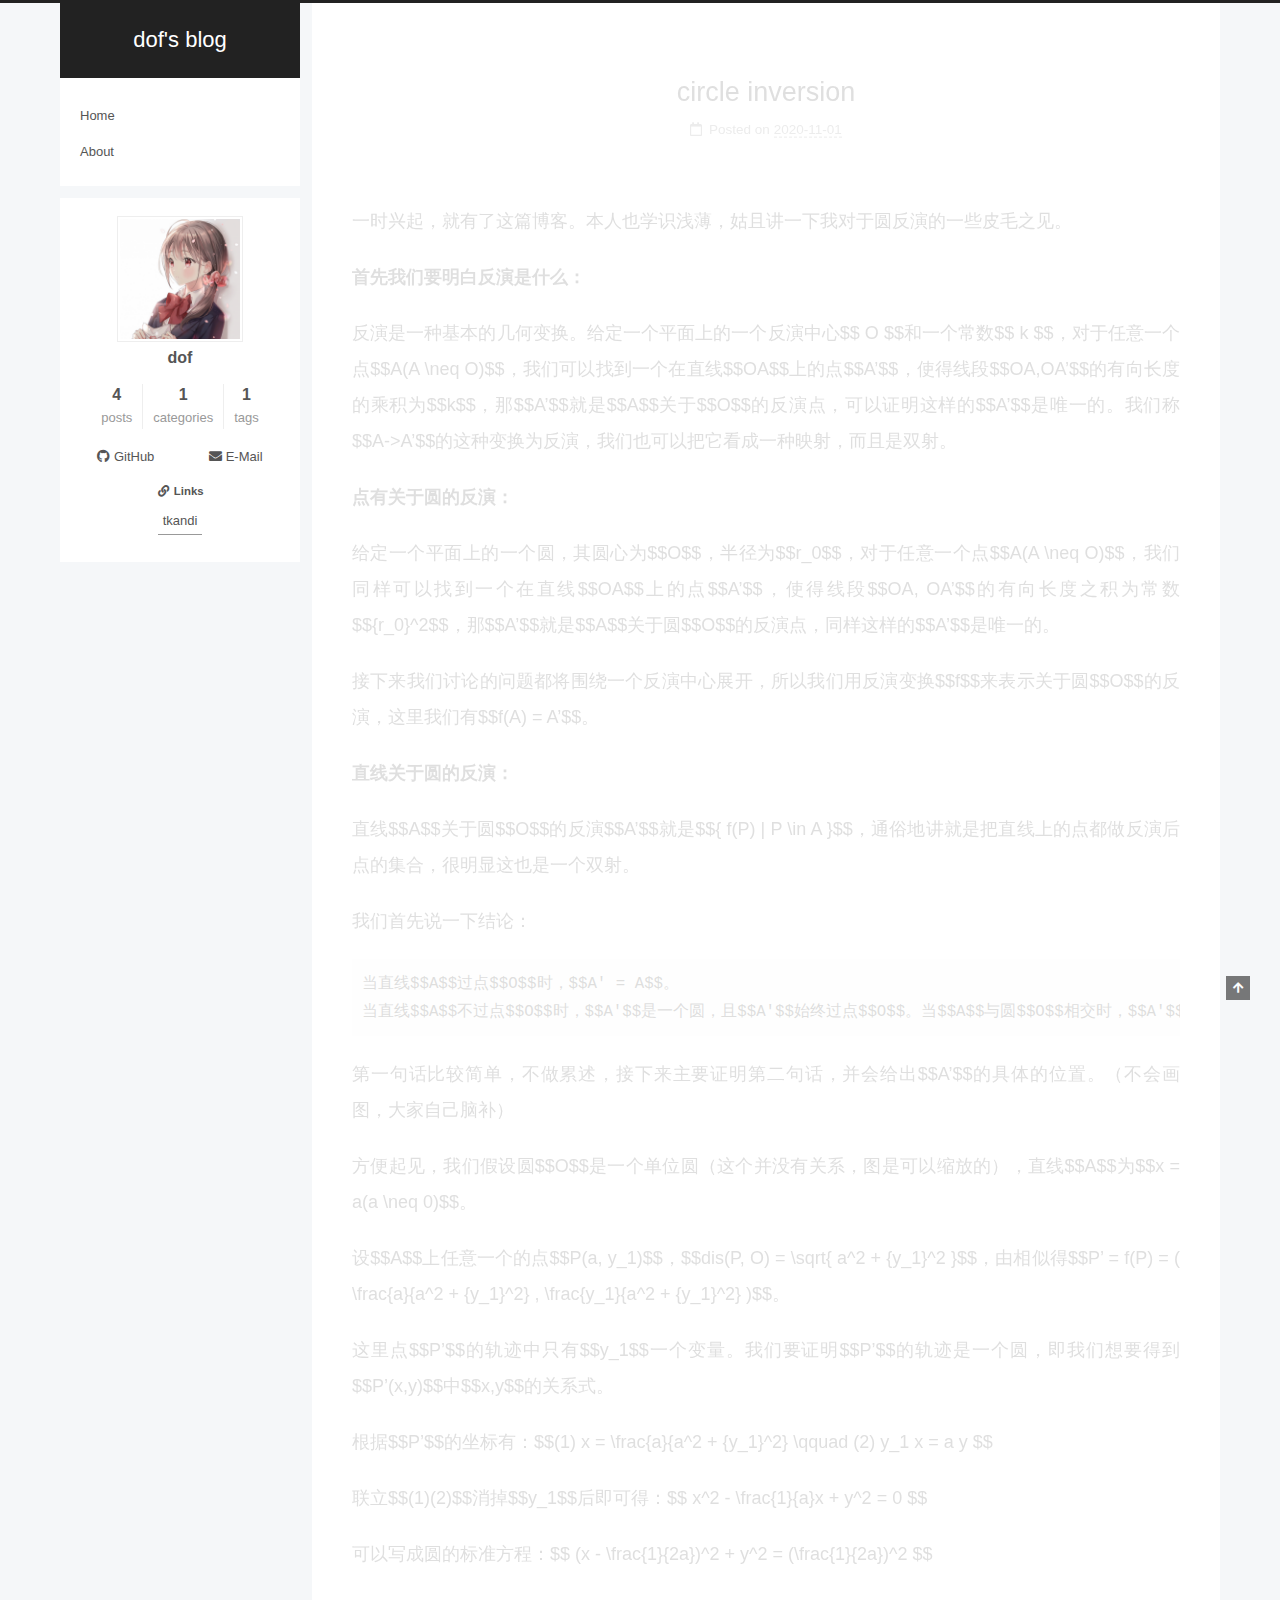
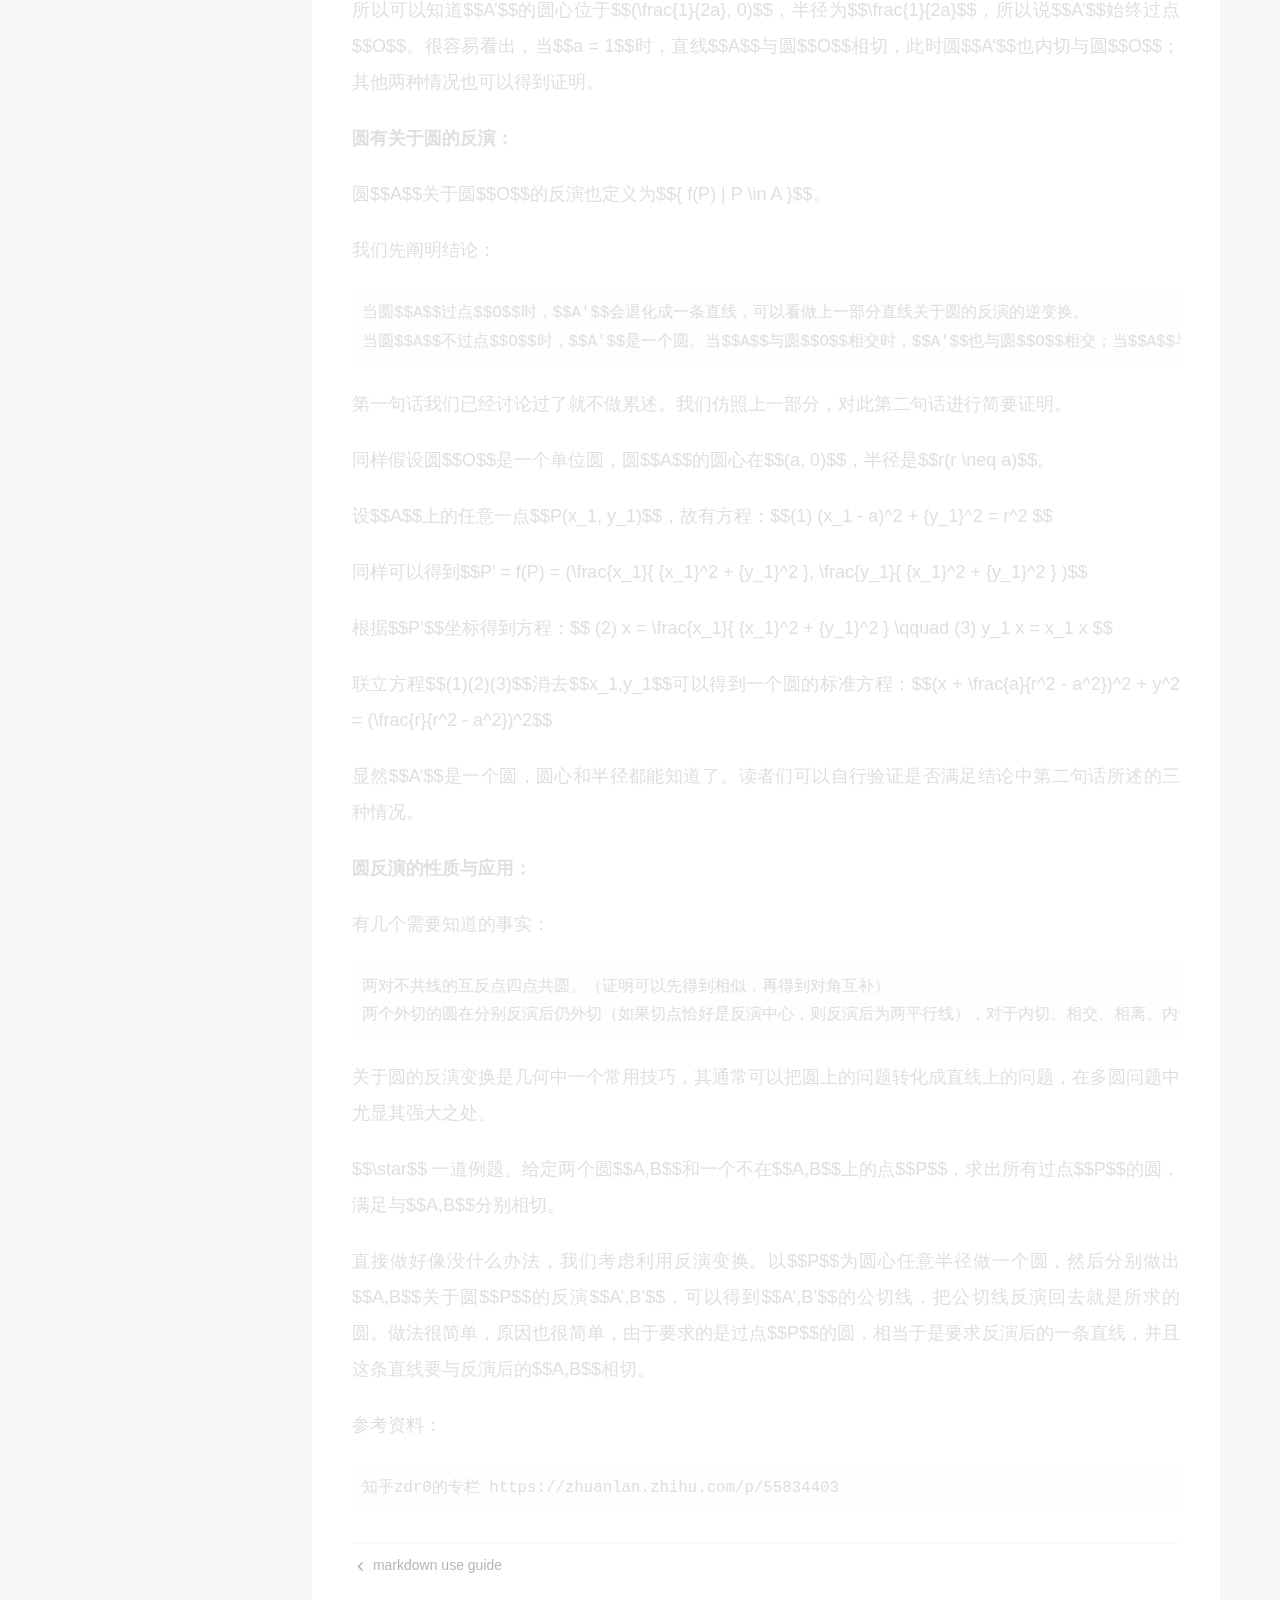
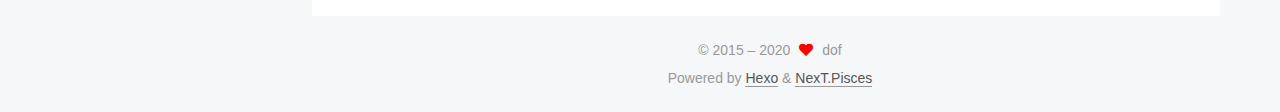
<file: 2020/11/01/circle-inversion/index.html>
<!DOCTYPE html>
<html lang="en">
<head>
  <meta charset="UTF-8">
<meta name="viewport" content="width=device-width, initial-scale=1, maximum-scale=2">
<meta name="theme-color" content="#222">
<meta name="generator" content="Hexo 5.2.0">
  <link rel="apple-touch-icon" sizes="180x180" href="/images/apple-touch-icon-next.png">
  <link rel="icon" type="image/png" sizes="32x32" href="/images/favicon-32x32-next.png">
  <link rel="icon" type="image/png" sizes="16x16" href="/images/favicon-16x16-next.png">
  <link rel="mask-icon" href="/images/logo.svg" color="#222">

<link rel="stylesheet" href="/css/main.css">


<link rel="stylesheet" href="/lib/font-awesome/css/all.min.css">

<script id="hexo-configurations">
    var NexT = window.NexT || {};
    var CONFIG = {"hostname":"www.dofblog.com","root":"/","scheme":"Pisces","version":"7.8.0","exturl":false,"sidebar":{"position":"left","display":"post","padding":18,"offset":12,"onmobile":false},"copycode":{"enable":false,"show_result":false,"style":null},"back2top":{"enable":true,"sidebar":false,"scrollpercent":false},"bookmark":{"enable":false,"color":"#222","save":"auto"},"fancybox":false,"mediumzoom":false,"lazyload":false,"pangu":false,"comments":{"style":"tabs","active":null,"storage":true,"lazyload":false,"nav":null},"algolia":{"hits":{"per_page":10},"labels":{"input_placeholder":"Search for Posts","hits_empty":"We didn't find any results for the search: ${query}","hits_stats":"${hits} results found in ${time} ms"}},"localsearch":{"enable":false,"trigger":"auto","top_n_per_article":1,"unescape":false,"preload":false},"motion":{"enable":true,"async":false,"transition":{"post_block":"fadeIn","post_header":"slideDownIn","post_body":"slideDownIn","coll_header":"slideLeftIn","sidebar":"slideUpIn"}}};
  </script>

  <meta name="description" content="一时兴起，就有了这篇博客。本人也学识浅薄，姑且讲一下我对于圆反演的一些皮毛之见。 首先我们要明白反演是什么： 反演是一种基本的几何变换。给定一个平面上的一个反演中心$$ O $$和一个常数$$ k $$，对于任意一个点$$A(A \neq O)$$，我们可以找到一个在直线$$OA$$上的点$$A’$$，使得线段$$OA,OA’$$的有向长度的乘积为$$k$$，那$$A’$$就是$$A$$关于$$O">
<meta property="og:type" content="article">
<meta property="og:title" content="circle inversion">
<meta property="og:url" content="http://www.dofblog.com/2020/11/01/circle-inversion/index.html">
<meta property="og:site_name" content="dof&#39;s blog">
<meta property="og:description" content="一时兴起，就有了这篇博客。本人也学识浅薄，姑且讲一下我对于圆反演的一些皮毛之见。 首先我们要明白反演是什么： 反演是一种基本的几何变换。给定一个平面上的一个反演中心$$ O $$和一个常数$$ k $$，对于任意一个点$$A(A \neq O)$$，我们可以找到一个在直线$$OA$$上的点$$A’$$，使得线段$$OA,OA’$$的有向长度的乘积为$$k$$，那$$A’$$就是$$A$$关于$$O">
<meta property="og:locale" content="en_US">
<meta property="article:published_time" content="2020-11-01T04:53:24.000Z">
<meta property="article:modified_time" content="2020-11-01T05:09:14.711Z">
<meta property="article:author" content="dof">
<meta name="twitter:card" content="summary">

<link rel="canonical" href="http://www.dofblog.com/2020/11/01/circle-inversion/">


<script id="page-configurations">
  // https://hexo.io/docs/variables.html
  CONFIG.page = {
    sidebar: "",
    isHome : false,
    isPost : true,
    lang   : 'en'
  };
</script>

  <title>circle inversion | dof's blog</title>
  






  <noscript>
  <style>
  .use-motion .brand,
  .use-motion .menu-item,
  .sidebar-inner,
  .use-motion .post-block,
  .use-motion .pagination,
  .use-motion .comments,
  .use-motion .post-header,
  .use-motion .post-body,
  .use-motion .collection-header { opacity: initial; }

  .use-motion .site-title,
  .use-motion .site-subtitle {
    opacity: initial;
    top: initial;
  }

  .use-motion .logo-line-before i { left: initial; }
  .use-motion .logo-line-after i { right: initial; }
  </style>
</noscript>

<link rel="alternate" href="/atom.xml" title="dof's blog" type="application/atom+xml">
</head>

<body itemscope itemtype="http://schema.org/WebPage">
  <div class="container use-motion">
    <div class="headband"></div>

    <header class="header" itemscope itemtype="http://schema.org/WPHeader">
      <div class="header-inner"><div class="site-brand-container">
  <div class="site-nav-toggle">
    <div class="toggle" aria-label="Toggle navigation bar">
      <span class="toggle-line toggle-line-first"></span>
      <span class="toggle-line toggle-line-middle"></span>
      <span class="toggle-line toggle-line-last"></span>
    </div>
  </div>

  <div class="site-meta">

    <a href="/" class="brand" rel="start">
      <span class="logo-line-before"><i></i></span>
      <h1 class="site-title">dof's blog</h1>
      <span class="logo-line-after"><i></i></span>
    </a>
  </div>

  <div class="site-nav-right">
    <div class="toggle popup-trigger">
    </div>
  </div>
</div>




<nav class="site-nav">
  <ul id="menu" class="main-menu menu">
        <li class="menu-item menu-item-home">

    <a href="/" rel="section"><i class="home fa-fw"></i>Home</a>

  </li>
        <li class="menu-item menu-item-about">

    <a href="/about/" rel="section"><i class="user fa-fw"></i>About</a>

  </li>
  </ul>
</nav>




</div>
    </header>

    
  <div class="back-to-top">
    <i class="fa fa-arrow-up"></i>
    <span>0%</span>
  </div>


    <main class="main">
      <div class="main-inner">
        <div class="content-wrap">
          

          <div class="content post posts-expand">
            

    
  
  
  <article itemscope itemtype="http://schema.org/Article" class="post-block" lang="en">
    <link itemprop="mainEntityOfPage" href="http://www.dofblog.com/2020/11/01/circle-inversion/">

    <span hidden itemprop="author" itemscope itemtype="http://schema.org/Person">
      <meta itemprop="image" content="/images/avatar.png">
      <meta itemprop="name" content="dof">
      <meta itemprop="description" content="">
    </span>

    <span hidden itemprop="publisher" itemscope itemtype="http://schema.org/Organization">
      <meta itemprop="name" content="dof's blog">
    </span>
      <header class="post-header">
        <h1 class="post-title" itemprop="name headline">
          circle inversion
        </h1>

        <div class="post-meta">
            <span class="post-meta-item">
              <span class="post-meta-item-icon">
                <i class="far fa-calendar"></i>
              </span>
              <span class="post-meta-item-text">Posted on</span>
              

              <time title="Created: 2020-11-01 12:53:24 / Modified: 13:09:14" itemprop="dateCreated datePublished" datetime="2020-11-01T12:53:24+08:00">2020-11-01</time>
            </span>

          

        </div>
      </header>

    
    
    
    <div class="post-body" itemprop="articleBody">

      
        <p>一时兴起，就有了这篇博客。本人也学识浅薄，姑且讲一下我对于圆反演的一些皮毛之见。</p>
<p><strong>首先我们要明白反演是什么：</strong></p>
<p>反演是一种基本的几何变换。给定一个平面上的一个反演中心$$ O $$和一个常数$$ k $$，对于任意一个点$$A(A \neq O)$$，我们可以找到一个在直线$$OA$$上的点$$A’$$，使得线段$$OA,OA’$$的有向长度的乘积为$$k$$，那$$A’$$就是$$A$$关于$$O$$的反演点，可以证明这样的$$A’$$是唯一的。我们称$$A-&gt;A’$$的这种变换为反演，我们也可以把它看成一种映射，而且是双射。</p>
<a id="more"></a>

<p><strong>点有关于圆的反演：</strong></p>
<p>给定一个平面上的一个圆，其圆心为$$O$$，半径为$$r_0$$，对于任意一个点$$A(A \neq O)$$，我们同样可以找到一个在直线$$OA$$上的点$$A’$$，使得线段$$OA, OA’$$的有向长度之积为常数$${r_0}^2$$，那$$A’$$就是$$A$$关于圆$$O$$的反演点，同样这样的$$A’$$是唯一的。</p>
<p>接下来我们讨论的问题都将围绕一个反演中心展开，所以我们用反演变换$$f$$来表示关于圆$$O$$的反演，这里我们有$$f(A) = A’$$。</p>
<p><strong>直线关于圆的反演：</strong></p>
<p>直线$$A$$关于圆$$O$$的反演$$A’$$就是$${ f(P) | P \in A }$$，通俗地讲就是把直线上的点都做反演后点的集合，很明显这也是一个双射。</p>
<p>我们首先说一下结论：</p>
<pre><code>当直线$$A$$过点$$O$$时，$$A&#39; = A$$。
当直线$$A$$不过点$$O$$时，$$A&#39;$$是一个圆，且$$A&#39;$$始终过点$$O$$。当$$A$$与圆$$O$$相交时，$$A&#39;$$与圆$$O$$相交；当$$A$$与圆$$O$$相切时，$$A&#39;$$内切与圆$$O$$；当$$A$$与圆$$O$$相离时，$$A&#39;$$内含与圆$$O$$。</code></pre>
<p>第一句话比较简单，不做累述，接下来主要证明第二句话，并会给出$$A’$$的具体的位置。（不会画图，大家自己脑补）</p>
<p>方便起见，我们假设圆$$O$$是一个单位圆（这个并没有关系，图是可以缩放的），直线$$A$$为$$x = a(a \neq 0)$$。</p>
<p>设$$A$$上任意一个的点$$P(a, y_1)$$，$$dis(P, O) = \sqrt{ a^2 + {y_1}^2 }$$，由相似得$$P’ = f(P) = ( \frac{a}{a^2 + {y_1}^2} , \frac{y_1}{a^2 + {y_1}^2} )$$。</p>
<p>这里点$$P’$$的轨迹中只有$$y_1$$一个变量。我们要证明$$P’$$的轨迹是一个圆，即我们想要得到$$P’(x,y)$$中$$x,y$$的关系式。</p>
<p>根据$$P’$$的坐标有：$$(1) x = \frac{a}{a^2 + {y_1}^2}  \qquad (2) y_1 x = a y $$</p>
<p>联立$$(1)(2)$$消掉$$y_1$$后即可得：$$ x^2 - \frac{1}{a}x + y^2 = 0 $$</p>
<p>可以写成圆的标准方程：$$ (x - \frac{1}{2a})^2 + y^2 = (\frac{1}{2a})^2 $$</p>
<p> 所以可以知道$$A’$$的圆心位于$$(\frac{1}{2a}, 0)$$，半径为$$\frac{1}{2a}$$，所以说$$A’$$始终过点$$O$$。很容易看出，当$$a = 1$$时，直线$$A$$与圆$$O$$相切，此时圆$$A’$$也内切与圆$$O$$；其他两种情况也可以得到证明。</p>
<p><strong>圆有关于圆的反演：</strong></p>
<p>圆$$A$$关于圆$$O$$的反演也定义为$${ f(P) | P \in A }$$。</p>
<p>我们先阐明结论：</p>
<pre><code>当圆$$A$$过点$$O$$时，$$A&#39;$$会退化成一条直线，可以看做上一部分直线关于圆的反演的逆变换。
当圆$$A$$不过点$$O$$时，$$A&#39;$$是一个圆。当$$A$$与圆$$O$$相交时，$$A&#39;$$也与圆$$O$$相交；当$$A$$与圆$$O$$外（内）切时，$$A&#39;$$与圆$$O$$内（外）切；当$$A$$与圆$$O$$相离（内含）时，$$A&#39;$$与圆$$O$$内含（相离）。</code></pre>
<p>第一句话我们已经讨论过了就不做累述。我们仿照上一部分，对此第二句话进行简要证明。</p>
<p>同样假设圆$$O$$是一个单位圆，圆$$A$$的圆心在$$(a, 0)$$，半径是$$r(r \neq a)$$。</p>
<p>设$$A$$上的任意一点$$P(x_1, y_1)$$，故有方程：$$(1) (x_1 - a)^2 + {y_1}^2 = r^2 $$</p>
<p>同样可以得到$$P’ = f(P) = (\frac{x_1}{ {x_1}^2 + {y_1}^2 }, \frac{y_1}{ {x_1}^2 + {y_1}^2 } )$$</p>
<p>根据$$P’$$坐标得到方程：$$ (2) x = \frac{x_1}{ {x_1}^2 + {y_1}^2 } \qquad (3) y_1 x = x_1 x $$</p>
<p>联立方程$$(1)(2)(3)$$消去$$x_1,y_1$$可以得到一个圆的标准方程：$$(x + \frac{a}{r^2 - a^2})^2 + y^2 = (\frac{r}{r^2 - a^2})^2$$</p>
<p>显然$$A’$$是一个圆，圆心和半径都能知道了。读者们可以自行验证是否满足结论中第二句话所述的三种情况。</p>
<p><strong>圆反演的性质与应用：</strong></p>
<p>有几个需要知道的事实：</p>
<pre><code>两对不共线的互反点四点共圆。（证明可以先得到相似，再得到对角互补）
两个外切的圆在分别反演后仍外切（如果切点恰好是反演中心，则反演后为两平行线），对于内切、相交、相离、内含的情况也是一样。这个同样适用于圆和直线的关系上。（因为原有的交点在反演后仍是交点，由于反演是可逆的，不会产生额外的交点）</code></pre>
<p>关于圆的反演变换是几何中一个常用技巧，其通常可以把圆上的问题转化成直线上的问题，在多圆问题中尤显其强大之处。</p>
<p>$$\star$$ 一道例题。给定两个圆$$A,B$$和一个不在$$A,B$$上的点$$P$$，求出所有过点$$P$$的圆，满足与$$A,B$$分别相切。</p>
<p>直接做好像没什么办法，我们考虑利用反演变换。以$$P$$为圆心任意半径做一个圆，然后分别做出$$A,B$$关于圆$$P$$的反演$$A’,B’$$，可以得到$$A’,B’$$的公切线，把公切线反演回去就是所求的圆。做法很简单，原因也很简单，由于要求的是过点$$P$$的圆，相当于是要求反演后的一条直线，并且这条直线要与反演后的$$A,B$$相切。</p>
<p>参考资料：</p>
<pre><code>知乎zdr0的专栏 https://zhuanlan.zhihu.com/p/55834403</code></pre>

    </div>

    
    
    

      <footer class="post-footer">

        


        
    <div class="post-nav">
      <div class="post-nav-item">
    <a href="/2020/11/01/markdown-use-guide/" rel="prev" title="markdown use guide">
      <i class="fa fa-chevron-left"></i> markdown use guide
    </a></div>
      <div class="post-nav-item"></div>
    </div>
      </footer>
    
  </article>
  
  
  



          </div>
          

<script>
  window.addEventListener('tabs:register', () => {
    let { activeClass } = CONFIG.comments;
    if (CONFIG.comments.storage) {
      activeClass = localStorage.getItem('comments_active') || activeClass;
    }
    if (activeClass) {
      let activeTab = document.querySelector(`a[href="#comment-${activeClass}"]`);
      if (activeTab) {
        activeTab.click();
      }
    }
  });
  if (CONFIG.comments.storage) {
    window.addEventListener('tabs:click', event => {
      if (!event.target.matches('.tabs-comment .tab-content .tab-pane')) return;
      let commentClass = event.target.classList[1];
      localStorage.setItem('comments_active', commentClass);
    });
  }
</script>

        </div>
          
  
  <div class="toggle sidebar-toggle">
    <span class="toggle-line toggle-line-first"></span>
    <span class="toggle-line toggle-line-middle"></span>
    <span class="toggle-line toggle-line-last"></span>
  </div>

  <aside class="sidebar">
    <div class="sidebar-inner">

      <ul class="sidebar-nav motion-element">
        <li class="sidebar-nav-toc">
          Table of Contents
        </li>
        <li class="sidebar-nav-overview">
          Overview
        </li>
      </ul>

      <!--noindex-->
      <div class="post-toc-wrap sidebar-panel">
      </div>
      <!--/noindex-->

      <div class="site-overview-wrap sidebar-panel">
        <div class="site-author motion-element" itemprop="author" itemscope itemtype="http://schema.org/Person">
    <img class="site-author-image" itemprop="image" alt="dof"
      src="/images/avatar.png">
  <p class="site-author-name" itemprop="name">dof</p>
  <div class="site-description" itemprop="description"></div>
</div>
<div class="site-state-wrap motion-element">
  <nav class="site-state">
      <div class="site-state-item site-state-posts">
          <a href="/archives">
          <span class="site-state-item-count">4</span>
          <span class="site-state-item-name">posts</span>
        </a>
      </div>
      <div class="site-state-item site-state-categories">
            <a href="/categories/">
        <span class="site-state-item-count">1</span>
        <span class="site-state-item-name">categories</span></a>
      </div>
      <div class="site-state-item site-state-tags">
            <a href="/tags/">
        <span class="site-state-item-count">1</span>
        <span class="site-state-item-name">tags</span></a>
      </div>
  </nav>
</div>
  <div class="links-of-author motion-element">
      <span class="links-of-author-item">
        <a href="https://github.com/faithdance" title="GitHub → https:&#x2F;&#x2F;github.com&#x2F;faithdance" rel="noopener" target="_blank"><i class="fab fa-github fa-fw"></i>GitHub</a>
      </span>
      <span class="links-of-author-item">
        <a href="mailto:1557471238@qq.com" title="E-Mail → mailto:1557471238@qq.com" rel="noopener" target="_blank"><i class="fa fa-envelope fa-fw"></i>E-Mail</a>
      </span>
  </div>


  <div class="links-of-blogroll motion-element">
    <div class="links-of-blogroll-title"><i class="fa fa-link fa-fw"></i>
      Links
    </div>
    <ul class="links-of-blogroll-list">
        <li class="links-of-blogroll-item">
          <a href="https://tkandi.github.io/" title="https:&#x2F;&#x2F;tkandi.github.io&#x2F;" rel="noopener" target="_blank">tkandi</a>
        </li>
    </ul>
  </div>

      </div>

    </div>
  </aside>
  <div id="sidebar-dimmer"></div>


      </div>
    </main>

    <footer class="footer">
      <div class="footer-inner">
        

        

<div class="copyright">
  
  &copy; 2015 – 
  <span itemprop="copyrightYear">2020</span>
  <span class="with-love">
    <i class="fa fa-heart"></i>
  </span>
  <span class="author" itemprop="copyrightHolder">dof</span>
</div>
  <div class="powered-by">Powered by <a href="https://hexo.io/" class="theme-link" rel="noopener" target="_blank">Hexo</a> & <a href="https://pisces.theme-next.org/" class="theme-link" rel="noopener" target="_blank">NexT.Pisces</a>
  </div>

        








      </div>
    </footer>
  </div>

  
  <script src="/lib/anime.min.js"></script>
  <script src="/lib/velocity/velocity.min.js"></script>
  <script src="/lib/velocity/velocity.ui.min.js"></script>

<script src="/js/utils.js"></script>

<script src="/js/motion.js"></script>


<script src="/js/schemes/pisces.js"></script>


<script src="/js/next-boot.js"></script>




  















  

  

</body>
</html>
</file>
<file: css/main.css>
:root {
  --body-bg-color: #f5f7f9;
  --content-bg-color: #fff;
  --card-bg-color: #f5f5f5;
  --text-color: #555;
  --blockquote-color: #666;
  --link-color: #555;
  --link-hover-color: #222;
  --brand-color: #fff;
  --brand-hover-color: #fff;
  --table-row-odd-bg-color: #f9f9f9;
  --table-row-hover-bg-color: #f5f5f5;
  --menu-item-bg-color: #f5f5f5;
  --btn-default-bg: #fff;
  --btn-default-color: #555;
  --btn-default-border-color: #555;
  --btn-default-hover-bg: #222;
  --btn-default-hover-color: #fff;
  --btn-default-hover-border-color: #222;
}
html {
  line-height: 1.15; /* 1 */
  -webkit-text-size-adjust: 100%; /* 2 */
}
body {
  margin: 0;
}
main {
  display: block;
}
h1 {
  font-size: 2em;
  margin: 0.67em 0;
}
hr {
  box-sizing: content-box; /* 1 */
  height: 0; /* 1 */
  overflow: visible; /* 2 */
}
pre {
  font-family: monospace, monospace; /* 1 */
  font-size: 1em; /* 2 */
}
a {
  background: transparent;
}
abbr[title] {
  border-bottom: none; /* 1 */
  text-decoration: underline; /* 2 */
  text-decoration: underline dotted; /* 2 */
}
b,
strong {
  font-weight: bolder;
}
code,
kbd,
samp {
  font-family: monospace, monospace; /* 1 */
  font-size: 1em; /* 2 */
}
small {
  font-size: 80%;
}
sub,
sup {
  font-size: 75%;
  line-height: 0;
  position: relative;
  vertical-align: baseline;
}
sub {
  bottom: -0.25em;
}
sup {
  top: -0.5em;
}
img {
  border-style: none;
}
button,
input,
optgroup,
select,
textarea {
  font-family: inherit; /* 1 */
  font-size: 100%; /* 1 */
  line-height: 1.15; /* 1 */
  margin: 0; /* 2 */
}
button,
input {
/* 1 */
  overflow: visible;
}
button,
select {
/* 1 */
  text-transform: none;
}
button,
[type='button'],
[type='reset'],
[type='submit'] {
  -webkit-appearance: button;
}
button::-moz-focus-inner,
[type='button']::-moz-focus-inner,
[type='reset']::-moz-focus-inner,
[type='submit']::-moz-focus-inner {
  border-style: none;
  padding: 0;
}
button:-moz-focusring,
[type='button']:-moz-focusring,
[type='reset']:-moz-focusring,
[type='submit']:-moz-focusring {
  outline: 1px dotted ButtonText;
}
fieldset {
  padding: 0.35em 0.75em 0.625em;
}
legend {
  box-sizing: border-box; /* 1 */
  color: inherit; /* 2 */
  display: table; /* 1 */
  max-width: 100%; /* 1 */
  padding: 0; /* 3 */
  white-space: normal; /* 1 */
}
progress {
  vertical-align: baseline;
}
textarea {
  overflow: auto;
}
[type='checkbox'],
[type='radio'] {
  box-sizing: border-box; /* 1 */
  padding: 0; /* 2 */
}
[type='number']::-webkit-inner-spin-button,
[type='number']::-webkit-outer-spin-button {
  height: auto;
}
[type='search'] {
  outline-offset: -2px; /* 2 */
  -webkit-appearance: textfield; /* 1 */
}
[type='search']::-webkit-search-decoration {
  -webkit-appearance: none;
}
::-webkit-file-upload-button {
  font: inherit; /* 2 */
  -webkit-appearance: button; /* 1 */
}
details {
  display: block;
}
summary {
  display: list-item;
}
template {
  display: none;
}
[hidden] {
  display: none;
}
::selection {
  background: #262a30;
  color: #eee;
}
html,
body {
  height: 100%;
}
body {
  background: var(--body-bg-color);
  color: var(--text-color);
  font-family: 'Lato', "PingFang SC", "Microsoft YaHei", sans-serif;
  font-size: 1em;
  line-height: 2;
}
@media (max-width: 991px) {
  body {
    padding-left: 0 !important;
    padding-right: 0 !important;
  }
}
h1,
h2,
h3,
h4,
h5,
h6 {
  font-family: 'Lato', "PingFang SC", "Microsoft YaHei", sans-serif;
  font-weight: bold;
  line-height: 1.5;
  margin: 20px 0 15px;
}
h1 {
  font-size: 1.5em;
}
h2 {
  font-size: 1.375em;
}
h3 {
  font-size: 1.25em;
}
h4 {
  font-size: 1.125em;
}
h5 {
  font-size: 1em;
}
h6 {
  font-size: 0.875em;
}
p {
  margin: 0 0 20px 0;
}
a,
span.exturl {
  border-bottom: 1px solid #999;
  color: var(--link-color);
  outline: 0;
  text-decoration: none;
  overflow-wrap: break-word;
  word-wrap: break-word;
  cursor: pointer;
}
a:hover,
span.exturl:hover {
  border-bottom-color: var(--link-hover-color);
  color: var(--link-hover-color);
}
iframe,
img,
video {
  display: block;
  margin-left: auto;
  margin-right: auto;
  max-width: 100%;
}
hr {
  background-image: repeating-linear-gradient(-45deg, #ddd, #ddd 4px, transparent 4px, transparent 8px);
  border: 0;
  height: 3px;
  margin: 40px 0;
}
blockquote {
  border-left: 4px solid #ddd;
  color: var(--blockquote-color);
  margin: 0;
  padding: 0 15px;
}
blockquote cite::before {
  content: '-';
  padding: 0 5px;
}
dt {
  font-weight: bold;
}
dd {
  margin: 0;
  padding: 0;
}
kbd {
  background-color: #f5f5f5;
  background-image: linear-gradient(#eee, #fff, #eee);
  border: 1px solid #ccc;
  border-radius: 0.2em;
  box-shadow: 0.1em 0.1em 0.2em rgba(0,0,0,0.1);
  color: #555;
  font-family: inherit;
  padding: 0.1em 0.3em;
  white-space: nowrap;
}
.table-container {
  overflow: auto;
}
table {
  border-collapse: collapse;
  border-spacing: 0;
  font-size: 0.875em;
  margin: 0 0 20px 0;
  width: 100%;
}
tbody tr:nth-of-type(odd) {
  background: var(--table-row-odd-bg-color);
}
tbody tr:hover {
  background: var(--table-row-hover-bg-color);
}
caption,
th,
td {
  font-weight: normal;
  padding: 8px;
  vertical-align: middle;
}
th,
td {
  border: 1px solid #ddd;
  border-bottom: 3px solid #ddd;
}
th {
  font-weight: 700;
  padding-bottom: 10px;
}
td {
  border-bottom-width: 1px;
}
.btn {
  background: var(--btn-default-bg);
  border: 2px solid var(--btn-default-border-color);
  border-radius: 2px;
  color: var(--btn-default-color);
  display: inline-block;
  font-size: 0.875em;
  line-height: 2;
  padding: 0 20px;
  text-decoration: none;
  transition-property: background-color;
  transition-delay: 0s;
  transition-duration: 0.2s;
  transition-timing-function: ease-in-out;
}
.btn:hover {
  background: var(--btn-default-hover-bg);
  border-color: var(--btn-default-hover-border-color);
  color: var(--btn-default-hover-color);
}
.btn + .btn {
  margin: 0 0 8px 8px;
}
.btn .fa-fw {
  text-align: left;
  width: 1.285714285714286em;
}
.toggle {
  line-height: 0;
}
.toggle .toggle-line {
  background: #fff;
  display: inline-block;
  height: 2px;
  left: 0;
  position: relative;
  top: 0;
  transition: all 0.4s;
  vertical-align: top;
  width: 100%;
}
.toggle .toggle-line:not(:first-child) {
  margin-top: 3px;
}
.toggle.toggle-arrow .toggle-line-first {
  left: 50%;
  top: 2px;
  transform: rotate(45deg);
  width: 50%;
}
.toggle.toggle-arrow .toggle-line-middle {
  left: 2px;
  width: 90%;
}
.toggle.toggle-arrow .toggle-line-last {
  left: 50%;
  top: -2px;
  transform: rotate(-45deg);
  width: 50%;
}
.toggle.toggle-close .toggle-line-first {
  transform: rotate(-45deg);
  top: 5px;
}
.toggle.toggle-close .toggle-line-middle {
  opacity: 0;
}
.toggle.toggle-close .toggle-line-last {
  transform: rotate(45deg);
  top: -5px;
}
.highlight,
pre {
  background: #f7f7f7;
  color: #4d4d4c;
  line-height: 1.6;
  margin: 0 auto 20px;
}
pre,
code {
  font-family: consolas, Menlo, monospace, "PingFang SC", "Microsoft YaHei";
}
code {
  background: #eee;
  border-radius: 3px;
  color: #555;
  padding: 2px 4px;
  overflow-wrap: break-word;
  word-wrap: break-word;
}
.highlight *::selection {
  background: #d6d6d6;
}
.highlight pre {
  border: 0;
  margin: 0;
  padding: 10px 0;
}
.highlight table {
  border: 0;
  margin: 0;
  width: auto;
}
.highlight td {
  border: 0;
  padding: 0;
}
.highlight figcaption {
  background: #eff2f3;
  color: #4d4d4c;
  display: flex;
  font-size: 0.875em;
  justify-content: space-between;
  line-height: 1.2;
  padding: 0.5em;
}
.highlight figcaption a {
  color: #4d4d4c;
}
.highlight figcaption a:hover {
  border-bottom-color: #4d4d4c;
}
.highlight .gutter {
  -moz-user-select: none;
  -ms-user-select: none;
  -webkit-user-select: none;
  user-select: none;
}
.highlight .gutter pre {
  background: #eff2f3;
  color: #869194;
  padding-left: 10px;
  padding-right: 10px;
  text-align: right;
}
.highlight .code pre {
  background: #f7f7f7;
  padding-left: 10px;
  width: 100%;
}
.gist table {
  width: auto;
}
.gist table td {
  border: 0;
}
pre {
  overflow: auto;
  padding: 10px;
}
pre code {
  background: none;
  color: #4d4d4c;
  font-size: 0.875em;
  padding: 0;
  text-shadow: none;
}
pre .deletion {
  background: #fdd;
}
pre .addition {
  background: #dfd;
}
pre .meta {
  color: #eab700;
  -moz-user-select: none;
  -ms-user-select: none;
  -webkit-user-select: none;
  user-select: none;
}
pre .comment {
  color: #8e908c;
}
pre .variable,
pre .attribute,
pre .tag,
pre .name,
pre .regexp,
pre .ruby .constant,
pre .xml .tag .title,
pre .xml .pi,
pre .xml .doctype,
pre .html .doctype,
pre .css .id,
pre .css .class,
pre .css .pseudo {
  color: #c82829;
}
pre .number,
pre .preprocessor,
pre .built_in,
pre .builtin-name,
pre .literal,
pre .params,
pre .constant,
pre .command {
  color: #f5871f;
}
pre .ruby .class .title,
pre .css .rules .attribute,
pre .string,
pre .symbol,
pre .value,
pre .inheritance,
pre .header,
pre .ruby .symbol,
pre .xml .cdata,
pre .special,
pre .formula {
  color: #718c00;
}
pre .title,
pre .css .hexcolor {
  color: #3e999f;
}
pre .function,
pre .python .decorator,
pre .python .title,
pre .ruby .function .title,
pre .ruby .title .keyword,
pre .perl .sub,
pre .javascript .title,
pre .coffeescript .title {
  color: #4271ae;
}
pre .keyword,
pre .javascript .function {
  color: #8959a8;
}
.blockquote-center {
  border-left: none;
  margin: 40px 0;
  padding: 0;
  position: relative;
  text-align: center;
}
.blockquote-center .fa {
  display: block;
  opacity: 0.6;
  position: absolute;
  width: 100%;
}
.blockquote-center .fa-quote-left {
  border-top: 1px solid #ccc;
  text-align: left;
  top: -20px;
}
.blockquote-center .fa-quote-right {
  border-bottom: 1px solid #ccc;
  text-align: right;
  bottom: -20px;
}
.blockquote-center p,
.blockquote-center div {
  text-align: center;
}
.post-body .group-picture img {
  margin: 0 auto;
  padding: 0 3px;
}
.group-picture-row {
  margin-bottom: 6px;
  overflow: hidden;
}
.group-picture-column {
  float: left;
  margin-bottom: 10px;
}
.post-body .label {
  color: #555;
  display: inline;
  padding: 0 2px;
}
.post-body .label.default {
  background: #f0f0f0;
}
.post-body .label.primary {
  background: #efe6f7;
}
.post-body .label.info {
  background: #e5f2f8;
}
.post-body .label.success {
  background: #e7f4e9;
}
.post-body .label.warning {
  background: #fcf6e1;
}
.post-body .label.danger {
  background: #fae8eb;
}
.post-body .tabs {
  margin-bottom: 20px;
}
.post-body .tabs,
.tabs-comment {
  display: block;
  padding-top: 10px;
  position: relative;
}
.post-body .tabs ul.nav-tabs,
.tabs-comment ul.nav-tabs {
  display: flex;
  flex-wrap: wrap;
  margin: 0;
  margin-bottom: -1px;
  padding: 0;
}
@media (max-width: 413px) {
  .post-body .tabs ul.nav-tabs,
  .tabs-comment ul.nav-tabs {
    display: block;
    margin-bottom: 5px;
  }
}
.post-body .tabs ul.nav-tabs li.tab,
.tabs-comment ul.nav-tabs li.tab {
  border-bottom: 1px solid #ddd;
  border-left: 1px solid transparent;
  border-right: 1px solid transparent;
  border-top: 3px solid transparent;
  flex-grow: 1;
  list-style-type: none;
  border-radius: 0 0 0 0;
}
@media (max-width: 413px) {
  .post-body .tabs ul.nav-tabs li.tab,
  .tabs-comment ul.nav-tabs li.tab {
    border-bottom: 1px solid transparent;
    border-left: 3px solid transparent;
    border-right: 1px solid transparent;
    border-top: 1px solid transparent;
  }
}
@media (max-width: 413px) {
  .post-body .tabs ul.nav-tabs li.tab,
  .tabs-comment ul.nav-tabs li.tab {
    border-radius: 0;
  }
}
.post-body .tabs ul.nav-tabs li.tab a,
.tabs-comment ul.nav-tabs li.tab a {
  border-bottom: initial;
  display: block;
  line-height: 1.8;
  outline: 0;
  padding: 0.25em 0.75em;
  text-align: center;
  transition-delay: 0s;
  transition-duration: 0.2s;
  transition-timing-function: ease-out;
}
.post-body .tabs ul.nav-tabs li.tab a i,
.tabs-comment ul.nav-tabs li.tab a i {
  width: 1.285714285714286em;
}
.post-body .tabs ul.nav-tabs li.tab.active,
.tabs-comment ul.nav-tabs li.tab.active {
  border-bottom: 1px solid transparent;
  border-left: 1px solid #ddd;
  border-right: 1px solid #ddd;
  border-top: 3px solid #fc6423;
}
@media (max-width: 413px) {
  .post-body .tabs ul.nav-tabs li.tab.active,
  .tabs-comment ul.nav-tabs li.tab.active {
    border-bottom: 1px solid #ddd;
    border-left: 3px solid #fc6423;
    border-right: 1px solid #ddd;
    border-top: 1px solid #ddd;
  }
}
.post-body .tabs ul.nav-tabs li.tab.active a,
.tabs-comment ul.nav-tabs li.tab.active a {
  color: var(--link-color);
  cursor: default;
}
.post-body .tabs .tab-content .tab-pane,
.tabs-comment .tab-content .tab-pane {
  border: 1px solid #ddd;
  border-top: 0;
  padding: 20px 20px 0 20px;
  border-radius: 0;
}
.post-body .tabs .tab-content .tab-pane:not(.active),
.tabs-comment .tab-content .tab-pane:not(.active) {
  display: none;
}
.post-body .tabs .tab-content .tab-pane.active,
.tabs-comment .tab-content .tab-pane.active {
  display: block;
}
.post-body .tabs .tab-content .tab-pane.active:nth-of-type(1),
.tabs-comment .tab-content .tab-pane.active:nth-of-type(1) {
  border-radius: 0 0 0 0;
}
@media (max-width: 413px) {
  .post-body .tabs .tab-content .tab-pane.active:nth-of-type(1),
  .tabs-comment .tab-content .tab-pane.active:nth-of-type(1) {
    border-radius: 0;
  }
}
.post-body .note {
  border-radius: 3px;
  margin-bottom: 20px;
  padding: 1em;
  position: relative;
  border: 1px solid #eee;
  border-left-width: 5px;
}
.post-body .note h2,
.post-body .note h3,
.post-body .note h4,
.post-body .note h5,
.post-body .note h6 {
  margin-top: 0;
  border-bottom: initial;
  margin-bottom: 0;
  padding-top: 0;
}
.post-body .note p:first-child,
.post-body .note ul:first-child,
.post-body .note ol:first-child,
.post-body .note table:first-child,
.post-body .note pre:first-child,
.post-body .note blockquote:first-child,
.post-body .note img:first-child {
  margin-top: 0;
}
.post-body .note p:last-child,
.post-body .note ul:last-child,
.post-body .note ol:last-child,
.post-body .note table:last-child,
.post-body .note pre:last-child,
.post-body .note blockquote:last-child,
.post-body .note img:last-child {
  margin-bottom: 0;
}
.post-body .note.default {
  border-left-color: #777;
}
.post-body .note.default h2,
.post-body .note.default h3,
.post-body .note.default h4,
.post-body .note.default h5,
.post-body .note.default h6 {
  color: #777;
}
.post-body .note.primary {
  border-left-color: #6f42c1;
}
.post-body .note.primary h2,
.post-body .note.primary h3,
.post-body .note.primary h4,
.post-body .note.primary h5,
.post-body .note.primary h6 {
  color: #6f42c1;
}
.post-body .note.info {
  border-left-color: #428bca;
}
.post-body .note.info h2,
.post-body .note.info h3,
.post-body .note.info h4,
.post-body .note.info h5,
.post-body .note.info h6 {
  color: #428bca;
}
.post-body .note.success {
  border-left-color: #5cb85c;
}
.post-body .note.success h2,
.post-body .note.success h3,
.post-body .note.success h4,
.post-body .note.success h5,
.post-body .note.success h6 {
  color: #5cb85c;
}
.post-body .note.warning {
  border-left-color: #f0ad4e;
}
.post-body .note.warning h2,
.post-body .note.warning h3,
.post-body .note.warning h4,
.post-body .note.warning h5,
.post-body .note.warning h6 {
  color: #f0ad4e;
}
.post-body .note.danger {
  border-left-color: #d9534f;
}
.post-body .note.danger h2,
.post-body .note.danger h3,
.post-body .note.danger h4,
.post-body .note.danger h5,
.post-body .note.danger h6 {
  color: #d9534f;
}
.pagination .prev,
.pagination .next,
.pagination .page-number,
.pagination .space {
  display: inline-block;
  margin: 0 10px;
  padding: 0 11px;
  position: relative;
  top: -1px;
}
@media (max-width: 767px) {
  .pagination .prev,
  .pagination .next,
  .pagination .page-number,
  .pagination .space {
    margin: 0 5px;
  }
}
.pagination {
  border-top: 1px solid #eee;
  margin: 120px 0 0;
  text-align: center;
}
.pagination .prev,
.pagination .next,
.pagination .page-number {
  border-bottom: 0;
  border-top: 1px solid #eee;
  transition-property: border-color;
  transition-delay: 0s;
  transition-duration: 0.2s;
  transition-timing-function: ease-in-out;
}
.pagination .prev:hover,
.pagination .next:hover,
.pagination .page-number:hover {
  border-top-color: #222;
}
.pagination .space {
  margin: 0;
  padding: 0;
}
.pagination .prev {
  margin-left: 0;
}
.pagination .next {
  margin-right: 0;
}
.pagination .page-number.current {
  background: #ccc;
  border-top-color: #ccc;
  color: #fff;
}
@media (max-width: 767px) {
  .pagination {
    border-top: none;
  }
  .pagination .prev,
  .pagination .next,
  .pagination .page-number {
    border-bottom: 1px solid #eee;
    border-top: 0;
    margin-bottom: 10px;
    padding: 0 10px;
  }
  .pagination .prev:hover,
  .pagination .next:hover,
  .pagination .page-number:hover {
    border-bottom-color: #222;
  }
}
.comments {
  margin-top: 60px;
  overflow: hidden;
}
.comment-button-group {
  display: flex;
  flex-wrap: wrap-reverse;
  justify-content: center;
  margin: 1em 0;
}
.comment-button-group .comment-button {
  margin: 0.1em 0.2em;
}
.comment-button-group .comment-button.active {
  background: var(--btn-default-hover-bg);
  border-color: var(--btn-default-hover-border-color);
  color: var(--btn-default-hover-color);
}
.comment-position {
  display: none;
}
.comment-position.active {
  display: block;
}
.tabs-comment {
  background: var(--content-bg-color);
  margin-top: 4em;
  padding-top: 0;
}
.tabs-comment .comments {
  border: 0;
  box-shadow: none;
  margin-top: 0;
  padding-top: 0;
}
.container {
  min-height: 100%;
  position: relative;
}
.main-inner {
  margin: 0 auto;
  width: calc(100% - 20px);
}
@media (min-width: 1200px) {
  .main-inner {
    width: 1160px;
  }
}
@media (min-width: 1600px) {
  .main-inner {
    width: 73%;
  }
}
@media (max-width: 767px) {
  .content-wrap {
    padding: 0 20px;
  }
}
.header {
  background: transparent;
}
.header-inner {
  margin: 0 auto;
  width: calc(100% - 20px);
}
@media (min-width: 1200px) {
  .header-inner {
    width: 1160px;
  }
}
@media (min-width: 1600px) {
  .header-inner {
    width: 73%;
  }
}
.site-brand-container {
  display: flex;
  flex-shrink: 0;
  padding: 0 10px;
}
.headband {
  background: #222;
  height: 3px;
}
.site-meta {
  flex-grow: 1;
  text-align: center;
}
@media (max-width: 767px) {
  .site-meta {
    text-align: center;
  }
}
.brand {
  border-bottom: none;
  color: var(--brand-color);
  display: inline-block;
  line-height: 1.375em;
  padding: 0 40px;
  position: relative;
}
.brand:hover {
  color: var(--brand-hover-color);
}
.site-title {
  font-family: 'Lato', "PingFang SC", "Microsoft YaHei", sans-serif;
  font-size: 1.375em;
  font-weight: normal;
  margin: 0;
}
.site-subtitle {
  color: #ddd;
  font-size: 0.8125em;
  margin: 10px 0;
}
.use-motion .brand {
  opacity: 0;
}
.use-motion .site-title,
.use-motion .site-subtitle,
.use-motion .custom-logo-image {
  opacity: 0;
  position: relative;
  top: -10px;
}
.site-nav-toggle,
.site-nav-right {
  display: none;
}
@media (max-width: 767px) {
  .site-nav-toggle,
  .site-nav-right {
    display: flex;
    flex-direction: column;
    justify-content: center;
  }
}
.site-nav-toggle .toggle,
.site-nav-right .toggle {
  color: var(--text-color);
  padding: 10px;
  width: 22px;
}
.site-nav-toggle .toggle .toggle-line,
.site-nav-right .toggle .toggle-line {
  background: var(--text-color);
  border-radius: 1px;
}
.site-nav {
  display: block;
}
@media (max-width: 767px) {
  .site-nav {
    clear: both;
    display: none;
  }
}
.site-nav.site-nav-on {
  display: block;
}
.menu {
  margin-top: 20px;
  padding-left: 0;
  text-align: center;
}
.menu-item {
  display: inline-block;
  list-style: none;
  margin: 0 10px;
}
@media (max-width: 767px) {
  .menu-item {
    display: block;
    margin-top: 10px;
  }
  .menu-item.menu-item-search {
    display: none;
  }
}
.menu-item a,
.menu-item span.exturl {
  border-bottom: 0;
  display: block;
  font-size: 0.8125em;
  transition-property: border-color;
  transition-delay: 0s;
  transition-duration: 0.2s;
  transition-timing-function: ease-in-out;
}
@media (hover: none) {
  .menu-item a:hover,
  .menu-item span.exturl:hover {
    border-bottom-color: transparent !important;
  }
}
.menu-item .fa,
.menu-item .fab,
.menu-item .far,
.menu-item .fas {
  margin-right: 8px;
}
.menu-item .badge {
  display: inline-block;
  font-weight: bold;
  line-height: 1;
  margin-left: 0.35em;
  margin-top: 0.35em;
  text-align: center;
  white-space: nowrap;
}
@media (max-width: 767px) {
  .menu-item .badge {
    float: right;
    margin-left: 0;
  }
}
.menu-item-active a,
.menu .menu-item a:hover,
.menu .menu-item span.exturl:hover {
  background: var(--menu-item-bg-color);
}
.use-motion .menu-item {
  opacity: 0;
}
.sidebar {
  background: #222;
  bottom: 0;
  box-shadow: inset 0 2px 6px #000;
  position: fixed;
  top: 0;
}
@media (max-width: 991px) {
  .sidebar {
    display: none;
  }
}
.sidebar-inner {
  color: #999;
  padding: 18px 10px;
  text-align: center;
}
.cc-license {
  margin-top: 10px;
  text-align: center;
}
.cc-license .cc-opacity {
  border-bottom: none;
  opacity: 0.7;
}
.cc-license .cc-opacity:hover {
  opacity: 0.9;
}
.cc-license img {
  display: inline-block;
}
.site-author-image {
  border: 1px solid #eee;
  display: block;
  margin: 0 auto;
  max-width: 120px;
  padding: 2px;
}
.site-author-name {
  color: var(--text-color);
  font-weight: 600;
  margin: 0;
  text-align: center;
}
.site-description {
  color: #999;
  font-size: 0.8125em;
  margin-top: 0;
  text-align: center;
}
.links-of-author {
  margin-top: 15px;
}
.links-of-author a,
.links-of-author span.exturl {
  border-bottom-color: #555;
  display: inline-block;
  font-size: 0.8125em;
  margin-bottom: 10px;
  margin-right: 10px;
  vertical-align: middle;
}
.links-of-author a::before,
.links-of-author span.exturl::before {
  background: #05f7ff;
  border-radius: 50%;
  content: ' ';
  display: inline-block;
  height: 4px;
  margin-right: 3px;
  vertical-align: middle;
  width: 4px;
}
.sidebar-button {
  margin-top: 15px;
}
.sidebar-button a {
  border: 1px solid #fc6423;
  border-radius: 4px;
  color: #fc6423;
  display: inline-block;
  padding: 0 15px;
}
.sidebar-button a .fa,
.sidebar-button a .fab,
.sidebar-button a .far,
.sidebar-button a .fas {
  margin-right: 5px;
}
.sidebar-button a:hover {
  background: #fc6423;
  border: 1px solid #fc6423;
  color: #fff;
}
.sidebar-button a:hover .fa,
.sidebar-button a:hover .fab,
.sidebar-button a:hover .far,
.sidebar-button a:hover .fas {
  color: #fff;
}
.links-of-blogroll {
  font-size: 0.8125em;
  margin-top: 10px;
}
.links-of-blogroll-title {
  font-size: 0.875em;
  font-weight: 600;
  margin-top: 0;
}
.links-of-blogroll-list {
  list-style: none;
  margin: 0;
  padding: 0;
}
#sidebar-dimmer {
  display: none;
}
@media (max-width: 767px) {
  #sidebar-dimmer {
    background: #000;
    display: block;
    height: 100%;
    left: 100%;
    opacity: 0;
    position: fixed;
    top: 0;
    width: 100%;
    z-index: 1100;
  }
  .sidebar-active + #sidebar-dimmer {
    opacity: 0.7;
    transform: translateX(-100%);
    transition: opacity 0.5s;
  }
}
.sidebar-nav {
  margin: 0;
  padding-bottom: 20px;
  padding-left: 0;
}
.sidebar-nav li {
  border-bottom: 1px solid transparent;
  color: var(--text-color);
  cursor: pointer;
  display: inline-block;
  font-size: 0.875em;
}
.sidebar-nav li.sidebar-nav-overview {
  margin-left: 10px;
}
.sidebar-nav li:hover {
  color: #fc6423;
}
.sidebar-nav .sidebar-nav-active {
  border-bottom-color: #fc6423;
  color: #fc6423;
}
.sidebar-nav .sidebar-nav-active:hover {
  color: #fc6423;
}
.sidebar-panel {
  display: none;
  overflow-x: hidden;
  overflow-y: auto;
}
.sidebar-panel-active {
  display: block;
}
.sidebar-toggle {
  background: #222;
  bottom: 45px;
  cursor: pointer;
  height: 14px;
  left: 30px;
  padding: 5px;
  position: fixed;
  width: 14px;
  z-index: 1300;
}
@media (max-width: 991px) {
  .sidebar-toggle {
    left: 20px;
    opacity: 0.8;
    display: none;
  }
}
.sidebar-toggle:hover .toggle-line {
  background: #fc6423;
}
.post-toc {
  font-size: 0.875em;
}
.post-toc ol {
  list-style: none;
  margin: 0;
  padding: 0 2px 5px 10px;
  text-align: left;
}
.post-toc ol > ol {
  padding-left: 0;
}
.post-toc ol a {
  transition-property: all;
  transition-delay: 0s;
  transition-duration: 0.2s;
  transition-timing-function: ease-in-out;
}
.post-toc .nav-item {
  line-height: 1.8;
  overflow: hidden;
  text-overflow: ellipsis;
  white-space: nowrap;
}
.post-toc .nav .nav-child {
  display: none;
}
.post-toc .nav .active > .nav-child {
  display: block;
}
.post-toc .nav .active-current > .nav-child {
  display: block;
}
.post-toc .nav .active-current > .nav-child > .nav-item {
  display: block;
}
.post-toc .nav .active > a {
  border-bottom-color: #fc6423;
  color: #fc6423;
}
.post-toc .nav .active-current > a {
  color: #fc6423;
}
.post-toc .nav .active-current > a:hover {
  color: #fc6423;
}
.site-state {
  display: flex;
  justify-content: center;
  line-height: 1.4;
  margin-top: 10px;
  overflow: hidden;
  text-align: center;
  white-space: nowrap;
}
.site-state-item {
  padding: 0 15px;
}
.site-state-item:not(:first-child) {
  border-left: 1px solid #eee;
}
.site-state-item a {
  border-bottom: none;
}
.site-state-item-count {
  display: block;
  font-size: 1em;
  font-weight: 600;
  text-align: center;
}
.site-state-item-name {
  color: #999;
  font-size: 0.8125em;
}
.footer {
  color: #999;
  font-size: 0.875em;
  padding: 20px 0;
}
.footer.footer-fixed {
  bottom: 0;
  left: 0;
  position: absolute;
  right: 0;
}
.footer-inner {
  box-sizing: border-box;
  margin: 0 auto;
  text-align: center;
  width: calc(100% - 20px);
}
@media (min-width: 1200px) {
  .footer-inner {
    width: 1160px;
  }
}
@media (min-width: 1600px) {
  .footer-inner {
    width: 73%;
  }
}
.languages {
  display: inline-block;
  font-size: 1.125em;
  position: relative;
}
.languages .lang-select-label span {
  margin: 0 0.5em;
}
.languages .lang-select {
  height: 100%;
  left: 0;
  opacity: 0;
  position: absolute;
  top: 0;
  width: 100%;
}
.with-love {
  color: #ff0000;
  display: inline-block;
  margin: 0 5px;
}
.powered-by,
.theme-info {
  display: inline-block;
}
@-moz-keyframes iconAnimate {
  0%, 100% {
    transform: scale(1);
  }
  10%, 30% {
    transform: scale(0.9);
  }
  20%, 40%, 60%, 80% {
    transform: scale(1.1);
  }
  50%, 70% {
    transform: scale(1.1);
  }
}
@-webkit-keyframes iconAnimate {
  0%, 100% {
    transform: scale(1);
  }
  10%, 30% {
    transform: scale(0.9);
  }
  20%, 40%, 60%, 80% {
    transform: scale(1.1);
  }
  50%, 70% {
    transform: scale(1.1);
  }
}
@-o-keyframes iconAnimate {
  0%, 100% {
    transform: scale(1);
  }
  10%, 30% {
    transform: scale(0.9);
  }
  20%, 40%, 60%, 80% {
    transform: scale(1.1);
  }
  50%, 70% {
    transform: scale(1.1);
  }
}
@keyframes iconAnimate {
  0%, 100% {
    transform: scale(1);
  }
  10%, 30% {
    transform: scale(0.9);
  }
  20%, 40%, 60%, 80% {
    transform: scale(1.1);
  }
  50%, 70% {
    transform: scale(1.1);
  }
}
.back-to-top {
  font-size: 12px;
  text-align: center;
  transition-delay: 0s;
  transition-duration: 0.2s;
  transition-timing-function: ease-in-out;
}
.back-to-top {
  background: #222;
  bottom: -100px;
  box-sizing: border-box;
  color: #fff;
  cursor: pointer;
  left: 30px;
  opacity: 0.6;
  padding: 0 6px;
  position: fixed;
  transition-property: bottom;
  z-index: 1300;
  width: 24px;
}
.back-to-top span {
  display: none;
}
.back-to-top:hover {
  color: #fc6423;
}
.back-to-top.back-to-top-on {
  bottom: 30px;
}
@media (max-width: 991px) {
  .back-to-top {
    left: 20px;
    opacity: 0.8;
  }
}
.post-body {
  font-family: 'Lato', "PingFang SC", "Microsoft YaHei", sans-serif;
  overflow-wrap: break-word;
  word-wrap: break-word;
}
@media (min-width: 1200px) {
  .post-body {
    font-size: 1.125em;
  }
}
.post-body .exturl .fa {
  font-size: 0.875em;
  margin-left: 4px;
}
.post-body .image-caption,
.post-body .figure .caption {
  color: #999;
  font-size: 0.875em;
  font-weight: bold;
  line-height: 1;
  margin: -20px auto 15px;
  text-align: center;
}
.post-sticky-flag {
  display: inline-block;
  transform: rotate(30deg);
}
.post-button {
  margin-top: 40px;
  text-align: center;
}
.use-motion .post-block,
.use-motion .pagination,
.use-motion .comments {
  opacity: 0;
}
.use-motion .post-header {
  opacity: 0;
}
.use-motion .post-body {
  opacity: 0;
}
.use-motion .collection-header {
  opacity: 0;
}
.posts-collapse {
  margin-left: 35px;
  position: relative;
}
@media (max-width: 767px) {
  .posts-collapse {
    margin-left: 0px;
    margin-right: 0px;
  }
}
.posts-collapse .collection-title {
  font-size: 1.125em;
  position: relative;
}
.posts-collapse .collection-title::before {
  background: #999;
  border: 1px solid #fff;
  border-radius: 50%;
  content: ' ';
  height: 10px;
  left: 0;
  margin-left: -6px;
  margin-top: -4px;
  position: absolute;
  top: 50%;
  width: 10px;
}
.posts-collapse .collection-year {
  font-size: 1.5em;
  font-weight: bold;
  margin: 60px 0;
  position: relative;
}
.posts-collapse .collection-year::before {
  background: #bbb;
  border-radius: 50%;
  content: ' ';
  height: 8px;
  left: 0;
  margin-left: -4px;
  margin-top: -4px;
  position: absolute;
  top: 50%;
  width: 8px;
}
.posts-collapse .collection-header {
  display: block;
  margin: 0 0 0 20px;
}
.posts-collapse .collection-header small {
  color: #bbb;
  margin-left: 5px;
}
.posts-collapse .post-header {
  border-bottom: 1px dashed #ccc;
  margin: 30px 0;
  padding-left: 15px;
  position: relative;
  transition-property: border;
  transition-delay: 0s;
  transition-duration: 0.2s;
  transition-timing-function: ease-in-out;
}
.posts-collapse .post-header::before {
  background: #bbb;
  border: 1px solid #fff;
  border-radius: 50%;
  content: ' ';
  height: 6px;
  left: 0;
  margin-left: -4px;
  position: absolute;
  top: 0.75em;
  transition-property: background;
  width: 6px;
  transition-delay: 0s;
  transition-duration: 0.2s;
  transition-timing-function: ease-in-out;
}
.posts-collapse .post-header:hover {
  border-bottom-color: #666;
}
.posts-collapse .post-header:hover::before {
  background: #222;
}
.posts-collapse .post-meta {
  display: inline;
  font-size: 0.75em;
  margin-right: 10px;
}
.posts-collapse .post-title {
  display: inline;
}
.posts-collapse .post-title a,
.posts-collapse .post-title span.exturl {
  border-bottom: none;
  color: var(--link-color);
}
.posts-collapse .post-title .fa-external-link-alt {
  font-size: 0.875em;
  margin-left: 5px;
}
.posts-collapse::before {
  background: #f5f5f5;
  content: ' ';
  height: 100%;
  left: 0;
  margin-left: -2px;
  position: absolute;
  top: 1.25em;
  width: 4px;
}
.post-eof {
  background: #ccc;
  height: 1px;
  margin: 80px auto 60px;
  text-align: center;
  width: 8%;
}
.post-block:last-of-type .post-eof {
  display: none;
}
.content {
  padding-top: 40px;
}
@media (min-width: 992px) {
  .post-body {
    text-align: justify;
  }
}
@media (max-width: 991px) {
  .post-body {
    text-align: justify;
  }
}
.post-body h1,
.post-body h2,
.post-body h3,
.post-body h4,
.post-body h5,
.post-body h6 {
  padding-top: 10px;
}
.post-body h1 .header-anchor,
.post-body h2 .header-anchor,
.post-body h3 .header-anchor,
.post-body h4 .header-anchor,
.post-body h5 .header-anchor,
.post-body h6 .header-anchor {
  border-bottom-style: none;
  color: #ccc;
  float: right;
  margin-left: 10px;
  visibility: hidden;
}
.post-body h1 .header-anchor:hover,
.post-body h2 .header-anchor:hover,
.post-body h3 .header-anchor:hover,
.post-body h4 .header-anchor:hover,
.post-body h5 .header-anchor:hover,
.post-body h6 .header-anchor:hover {
  color: inherit;
}
.post-body h1:hover .header-anchor,
.post-body h2:hover .header-anchor,
.post-body h3:hover .header-anchor,
.post-body h4:hover .header-anchor,
.post-body h5:hover .header-anchor,
.post-body h6:hover .header-anchor {
  visibility: visible;
}
.post-body iframe,
.post-body img,
.post-body video {
  margin-bottom: 20px;
}
.post-body .video-container {
  height: 0;
  margin-bottom: 20px;
  overflow: hidden;
  padding-top: 75%;
  position: relative;
  width: 100%;
}
.post-body .video-container iframe,
.post-body .video-container object,
.post-body .video-container embed {
  height: 100%;
  left: 0;
  margin: 0;
  position: absolute;
  top: 0;
  width: 100%;
}
.post-gallery {
  align-items: center;
  display: grid;
  grid-gap: 10px;
  grid-template-columns: 1fr 1fr 1fr;
  margin-bottom: 20px;
}
@media (max-width: 767px) {
  .post-gallery {
    grid-template-columns: 1fr 1fr;
  }
}
.post-gallery a {
  border: 0;
}
.post-gallery img {
  margin: 0;
}
.posts-expand .post-header {
  font-size: 1.125em;
}
.posts-expand .post-title {
  font-size: 1.5em;
  font-weight: normal;
  margin: initial;
  text-align: center;
  overflow-wrap: break-word;
  word-wrap: break-word;
}
.posts-expand .post-title-link {
  border-bottom: none;
  color: var(--link-color);
  display: inline-block;
  position: relative;
  vertical-align: top;
}
.posts-expand .post-title-link::before {
  background: var(--link-color);
  bottom: 0;
  content: '';
  height: 2px;
  left: 0;
  position: absolute;
  transform: scaleX(0);
  visibility: hidden;
  width: 100%;
  transition-delay: 0s;
  transition-duration: 0.2s;
  transition-timing-function: ease-in-out;
}
.posts-expand .post-title-link:hover::before {
  transform: scaleX(1);
  visibility: visible;
}
.posts-expand .post-title-link .fa-external-link-alt {
  font-size: 0.875em;
  margin-left: 5px;
}
.posts-expand .post-meta {
  color: #999;
  font-family: 'Lato', "PingFang SC", "Microsoft YaHei", sans-serif;
  font-size: 0.75em;
  margin: 3px 0 60px 0;
  text-align: center;
}
.posts-expand .post-meta .post-description {
  font-size: 0.875em;
  margin-top: 2px;
}
.posts-expand .post-meta time {
  border-bottom: 1px dashed #999;
  cursor: pointer;
}
.post-meta .post-meta-item + .post-meta-item::before {
  content: '|';
  margin: 0 0.5em;
}
.post-meta-divider {
  margin: 0 0.5em;
}
.post-meta-item-icon {
  margin-right: 3px;
}
@media (max-width: 991px) {
  .post-meta-item-icon {
    display: inline-block;
  }
}
@media (max-width: 991px) {
  .post-meta-item-text {
    display: none;
  }
}
.post-nav {
  border-top: 1px solid #eee;
  display: flex;
  justify-content: space-between;
  margin-top: 15px;
  padding: 10px 5px 0;
}
.post-nav-item {
  flex: 1;
}
.post-nav-item a {
  border-bottom: none;
  display: block;
  font-size: 0.875em;
  line-height: 1.6;
  position: relative;
}
.post-nav-item a:active {
  top: 2px;
}
.post-nav-item .fa {
  font-size: 0.75em;
}
.post-nav-item:first-child {
  margin-right: 15px;
}
.post-nav-item:first-child .fa {
  margin-right: 5px;
}
.post-nav-item:last-child {
  margin-left: 15px;
  text-align: right;
}
.post-nav-item:last-child .fa {
  margin-left: 5px;
}
.rtl.post-body p,
.rtl.post-body a,
.rtl.post-body h1,
.rtl.post-body h2,
.rtl.post-body h3,
.rtl.post-body h4,
.rtl.post-body h5,
.rtl.post-body h6,
.rtl.post-body li,
.rtl.post-body ul,
.rtl.post-body ol {
  direction: rtl;
  font-family: UKIJ Ekran;
}
.rtl.post-title {
  font-family: UKIJ Ekran;
}
.post-tags {
  margin-top: 40px;
  text-align: center;
}
.post-tags a {
  display: inline-block;
  font-size: 0.8125em;
}
.post-tags a:not(:last-child) {
  margin-right: 10px;
}
.post-widgets {
  border-top: 1px solid #eee;
  margin-top: 15px;
  text-align: center;
}
.wp_rating {
  height: 20px;
  line-height: 20px;
  margin-top: 10px;
  padding-top: 6px;
  text-align: center;
}
.social-like {
  display: flex;
  font-size: 0.875em;
  justify-content: center;
  text-align: center;
}
.reward-container {
  margin: 20px auto;
  padding: 10px 0;
  text-align: center;
  width: 90%;
}
.reward-container button {
  background: transparent;
  border: 1px solid #fc6423;
  border-radius: 0;
  color: #fc6423;
  cursor: pointer;
  line-height: 2;
  outline: 0;
  padding: 0 15px;
  vertical-align: text-top;
}
.reward-container button:hover {
  background: #fc6423;
  border: 1px solid transparent;
  color: #fa9366;
}
#qr {
  padding-top: 20px;
}
#qr a {
  border: 0;
}
#qr img {
  display: inline-block;
  margin: 0.8em 2em 0 2em;
  max-width: 100%;
  width: 180px;
}
#qr p {
  text-align: center;
}
.category-all-page .category-all-title {
  text-align: center;
}
.category-all-page .category-all {
  margin-top: 20px;
}
.category-all-page .category-list {
  list-style: none;
  margin: 0;
  padding: 0;
}
.category-all-page .category-list-item {
  margin: 5px 10px;
}
.category-all-page .category-list-count {
  color: #bbb;
}
.category-all-page .category-list-count::before {
  content: ' (';
  display: inline;
}
.category-all-page .category-list-count::after {
  content: ') ';
  display: inline;
}
.category-all-page .category-list-child {
  padding-left: 10px;
}
.event-list {
  padding: 0;
}
.event-list hr {
  background: #222;
  margin: 20px 0 45px 0;
}
.event-list hr::after {
  background: #222;
  color: #fff;
  content: 'NOW';
  display: inline-block;
  font-weight: bold;
  padding: 0 5px;
  text-align: right;
}
.event-list .event {
  background: #222;
  margin: 20px 0;
  min-height: 40px;
  padding: 15px 0 15px 10px;
}
.event-list .event .event-summary {
  color: #fff;
  margin: 0;
  padding-bottom: 3px;
}
.event-list .event .event-summary::before {
  animation: dot-flash 1s alternate infinite ease-in-out;
  color: #fff;
  content: '\f111';
  display: inline-block;
  font-size: 10px;
  margin-right: 25px;
  vertical-align: middle;
  font-family: 'Font Awesome 5 Free';
  font-weight: 900;
}
.event-list .event .event-relative-time {
  color: #bbb;
  display: inline-block;
  font-size: 12px;
  font-weight: normal;
  padding-left: 12px;
}
.event-list .event .event-details {
  color: #fff;
  display: block;
  line-height: 18px;
  margin-left: 56px;
  padding-bottom: 6px;
  padding-top: 3px;
  text-indent: -24px;
}
.event-list .event .event-details::before {
  color: #fff;
  display: inline-block;
  margin-right: 9px;
  text-align: center;
  text-indent: 0;
  width: 14px;
  font-family: 'Font Awesome 5 Free';
  font-weight: 900;
}
.event-list .event .event-details.event-location::before {
  content: '\f041';
}
.event-list .event .event-details.event-duration::before {
  content: '\f017';
}
.event-list .event-past {
  background: #f5f5f5;
}
.event-list .event-past .event-summary,
.event-list .event-past .event-details {
  color: #bbb;
  opacity: 0.9;
}
.event-list .event-past .event-summary::before,
.event-list .event-past .event-details::before {
  animation: none;
  color: #bbb;
}
@-moz-keyframes dot-flash {
  from {
    opacity: 1;
    transform: scale(1);
  }
  to {
    opacity: 0;
    transform: scale(0.8);
  }
}
@-webkit-keyframes dot-flash {
  from {
    opacity: 1;
    transform: scale(1);
  }
  to {
    opacity: 0;
    transform: scale(0.8);
  }
}
@-o-keyframes dot-flash {
  from {
    opacity: 1;
    transform: scale(1);
  }
  to {
    opacity: 0;
    transform: scale(0.8);
  }
}
@keyframes dot-flash {
  from {
    opacity: 1;
    transform: scale(1);
  }
  to {
    opacity: 0;
    transform: scale(0.8);
  }
}
ul.breadcrumb {
  font-size: 0.75em;
  list-style: none;
  margin: 1em 0;
  padding: 0 2em;
  text-align: center;
}
ul.breadcrumb li {
  display: inline;
}
ul.breadcrumb li + li::before {
  content: '/\00a0';
  font-weight: normal;
  padding: 0.5em;
}
ul.breadcrumb li + li:last-child {
  font-weight: bold;
}
.tag-cloud {
  text-align: center;
}
.tag-cloud a {
  display: inline-block;
  margin: 10px;
}
.tag-cloud a:hover {
  color: var(--link-hover-color) !important;
}
mjx-container[jax="CHTML"][display="true"],
.has-jax {
  overflow: auto hidden;
}
mjx-container + br {
  display: none;
}
.header {
  margin: 0 auto;
  position: relative;
  width: calc(100% - 20px);
}
@media (min-width: 1200px) {
  .header {
    width: 1160px;
  }
}
@media (min-width: 1600px) {
  .header {
    width: 73%;
  }
}
@media (max-width: 991px) {
  .header {
    width: auto;
  }
}
.header-inner {
  background: var(--content-bg-color);
  border-radius: initial;
  box-shadow: initial;
  overflow: hidden;
  padding: 0;
  position: absolute;
  top: 0;
  width: 240px;
}
@media (min-width: 1200px) {
  .header-inner {
    width: 240px;
  }
}
@media (max-width: 991px) {
  .header-inner {
    border-radius: initial;
    position: relative;
    width: auto;
  }
}
.main-inner {
  align-items: flex-start;
  display: flex;
  justify-content: space-between;
  flex-direction: row-reverse;
}
@media (max-width: 991px) {
  .main-inner {
    width: auto;
  }
}
.content-wrap {
  background: var(--content-bg-color);
  border-radius: initial;
  box-shadow: initial;
  box-sizing: border-box;
  padding: 40px;
  width: calc(100% - 252px);
}
@media (max-width: 991px) {
  .content-wrap {
    border-radius: initial;
    padding: 20px;
    width: 100%;
  }
}
.footer-inner {
  padding-left: 260px;
}
.back-to-top {
  left: auto;
  right: 30px;
}
@media (max-width: 991px) {
  .back-to-top {
    right: 20px;
  }
}
@media (max-width: 991px) {
  .footer-inner {
    padding-left: 0;
    padding-right: 0;
    width: auto;
  }
}
.site-brand-container {
  background: #222;
}
@media (max-width: 991px) {
  .site-brand-container {
    box-shadow: 0 0 16px rgba(0,0,0,0.5);
  }
}
.site-meta {
  padding: 20px 0;
}
.brand {
  padding: 0;
}
.site-subtitle {
  margin: 10px 10px 0;
}
.custom-logo-image {
  margin-top: 20px;
}
@media (max-width: 991px) {
  .custom-logo-image {
    display: none;
  }
}
@media (min-width: 768px) and (max-width: 991px) {
  .site-nav-toggle,
  .site-nav-right {
    display: flex;
    flex-direction: column;
    justify-content: center;
  }
}
.site-nav-toggle .toggle,
.site-nav-right .toggle {
  color: #fff;
}
.site-nav-toggle .toggle .toggle-line,
.site-nav-right .toggle .toggle-line {
  background: #fff;
}
@media (min-width: 768px) and (max-width: 991px) {
  .site-nav {
    display: none;
  }
}
.menu .menu-item {
  display: block;
  margin: 0;
}
.menu .menu-item a,
.menu .menu-item span.exturl {
  padding: 5px 20px;
  position: relative;
  text-align: left;
  transition-property: background-color;
}
@media (max-width: 991px) {
  .menu .menu-item.menu-item-search {
    display: none;
  }
}
.menu .menu-item .badge {
  background: #ccc;
  border-radius: 10px;
  color: #fff;
  float: right;
  padding: 2px 5px;
  text-shadow: 1px 1px 0 rgba(0,0,0,0.1);
  vertical-align: middle;
}
.main-menu .menu-item-active a::after {
  background: #bbb;
  border-radius: 50%;
  content: ' ';
  height: 6px;
  margin-top: -3px;
  position: absolute;
  right: 15px;
  top: 50%;
  width: 6px;
}
.sub-menu {
  background: var(--content-bg-color);
  border-bottom: 1px solid #ddd;
  margin: 0;
  padding: 6px 0;
}
.sub-menu .menu-item {
  display: inline-block;
}
.sub-menu .menu-item a,
.sub-menu .menu-item span.exturl {
  background: transparent;
  margin: 5px 10px;
  padding: initial;
}
.sub-menu .menu-item a:hover,
.sub-menu .menu-item span.exturl:hover {
  background: transparent;
  color: #fc6423;
}
.sub-menu .menu-item-active a {
  border-bottom-color: #fc6423;
  color: #fc6423;
}
.sub-menu .menu-item-active a:hover {
  border-bottom-color: #fc6423;
}
.sidebar {
  background: var(--body-bg-color);
  box-shadow: none;
  margin-top: 100%;
  position: static;
  width: 240px;
}
@media (max-width: 991px) {
  .sidebar {
    display: none;
  }
}
.sidebar-toggle {
  display: none;
}
.sidebar-inner {
  background: var(--content-bg-color);
  border-radius: initial;
  box-shadow: initial;
  box-sizing: border-box;
  color: var(--text-color);
  width: 240px;
  opacity: 0;
}
.sidebar-inner.affix {
  position: fixed;
  top: 12px;
}
.sidebar-inner.affix-bottom {
  position: absolute;
}
.site-state-item {
  padding: 0 10px;
}
.sidebar-button {
  border-bottom: 1px dotted #ccc;
  border-top: 1px dotted #ccc;
  margin-top: 10px;
  text-align: center;
}
.sidebar-button a {
  border: 0;
  color: #fc6423;
  display: block;
}
.sidebar-button a:hover {
  background: none;
  border: 0;
  color: #e34603;
}
.sidebar-button a:hover .fa,
.sidebar-button a:hover .fab,
.sidebar-button a:hover .far,
.sidebar-button a:hover .fas {
  color: #e34603;
}
.links-of-author {
  display: flex;
  flex-wrap: wrap;
  margin-top: 10px;
  justify-content: center;
}
.links-of-author-item {
  margin: 5px 0 0;
  width: 50%;
}
.links-of-author-item a,
.links-of-author-item span.exturl {
  box-sizing: border-box;
  display: inline-block;
  margin-bottom: 0;
  margin-right: 0;
  max-width: 216px;
  overflow: hidden;
  padding: 0 5px;
  text-overflow: ellipsis;
  white-space: nowrap;
}
.links-of-author-item a,
.links-of-author-item span.exturl {
  border-bottom: none;
  display: block;
  text-decoration: none;
}
.links-of-author-item a::before,
.links-of-author-item span.exturl::before {
  display: none;
}
.links-of-author-item a:hover,
.links-of-author-item span.exturl:hover {
  background: var(--body-bg-color);
  border-radius: 4px;
}
.links-of-author-item .fa,
.links-of-author-item .fab,
.links-of-author-item .far,
.links-of-author-item .fas {
  margin-right: 2px;
}
.links-of-blogroll-item {
  padding: 0;
  display: inline-block;
  margin: 5px 0 0;
  width: unset;
}
.links-of-blogroll-item a,
.links-of-blogroll-item span.exturl {
  box-sizing: border-box;
  display: inline-block;
  margin-bottom: 0;
  margin-right: 0;
  max-width: 216px;
  overflow: hidden;
  padding: 0 5px;
  text-overflow: ellipsis;
  white-space: nowrap;
}
</file>
